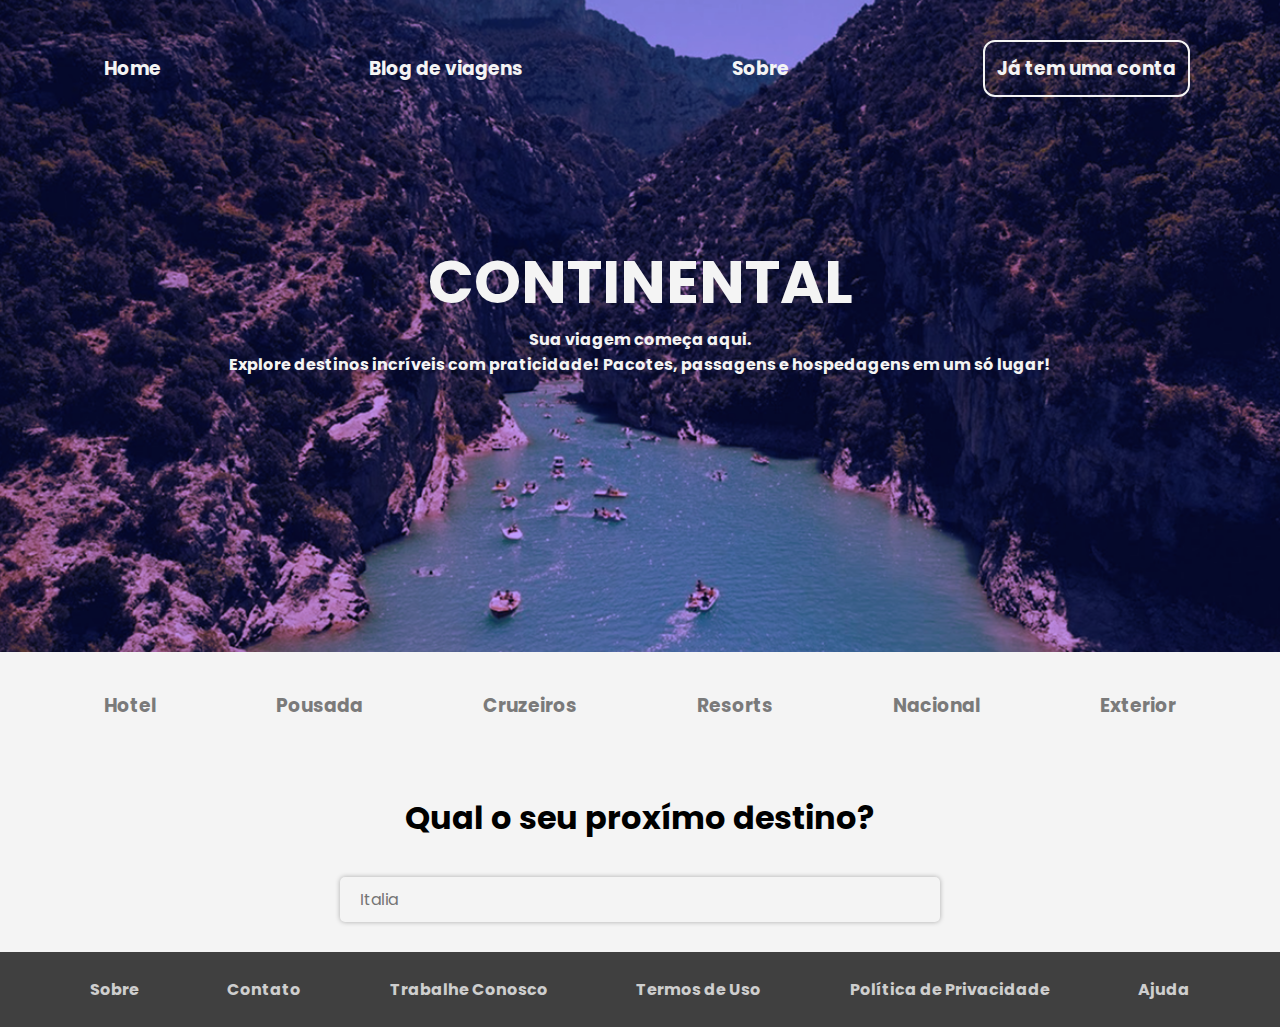
<file: index.html>
<!DOCTYPE html>
<html lang="pt-BR">
<head>
    <meta charset="UTF-8">
    <meta name="viewport" content="width=device-width, initial-scale=1.0">
    <link rel="stylesheet" href="css/style.css">
    <link rel="preconnect" href="https://fonts.googleapis.com">
    <link rel="preconnect" href="https://fonts.gstatic.com" crossorigin>
    <link href="https://fonts.googleapis.com/css2?family=Poppins:ital,wght@0,100;0,200;0,300;0,400;0,500;0,600;0,700;0,800;0,900;1,100;1,200;1,300;1,400;1,500;1,600;1,700;1,800;1,900&display=swap" rel="stylesheet">
    <title>Continental</title>
</head>
<body>
    <header>
        <a href="index.html"><h3>Home</h3></a>
        <a href="paginas/feed.html"><h3>Blog de viagens</h3></a>
        <a href="paginas/info.html"><h3>Sobre</h3></a>
        <a href="paginas/login.html"><h3 class="btn-cadastro">Já tem uma conta</h3></a>
    </header>
    <main>
        <h1 class="text-logo" id="sublogo">CONTINENTAL</h1>
        <h4 id="sublogo">Sua viagem começa aqui.</h4>
        <h4 id="sublogo">
            Explore destinos incríveis com praticidade! Pacotes, passagens e hospedagens em um só lugar!</h4>
    </main>

    <section style="margin-top: 175px;">
        <header class="section-header">
            <h3>Hotel</h3>
            <h3>Pousada</h3>
            <h3>Cruzeiros</h3>
            <h3>Resorts</h3>
            <h3>Nacional</h3>
            <h3>Exterior</h3>
        </header>
        <div class="content">
            <h1>Qual o seu proxímo destino?</h1>
            <div style="min-height: 25px;">
            </div>
            <input type="text" placeholder="Italia" id="ex.dest" class="input-destino">
        </div>


    </section>

    <footer>
        <h4>Sobre</h4>
        <h4>Contato</h4>
        <h4>Trabalhe Conosco</h4>
        <h4>Termos de Uso</h4>
        <h4>Política de Privacidade</h4>
        <h4>Ajuda</h4>
    </footer>
</body>
<script src="js/script.js"></script>
</html>
</file>
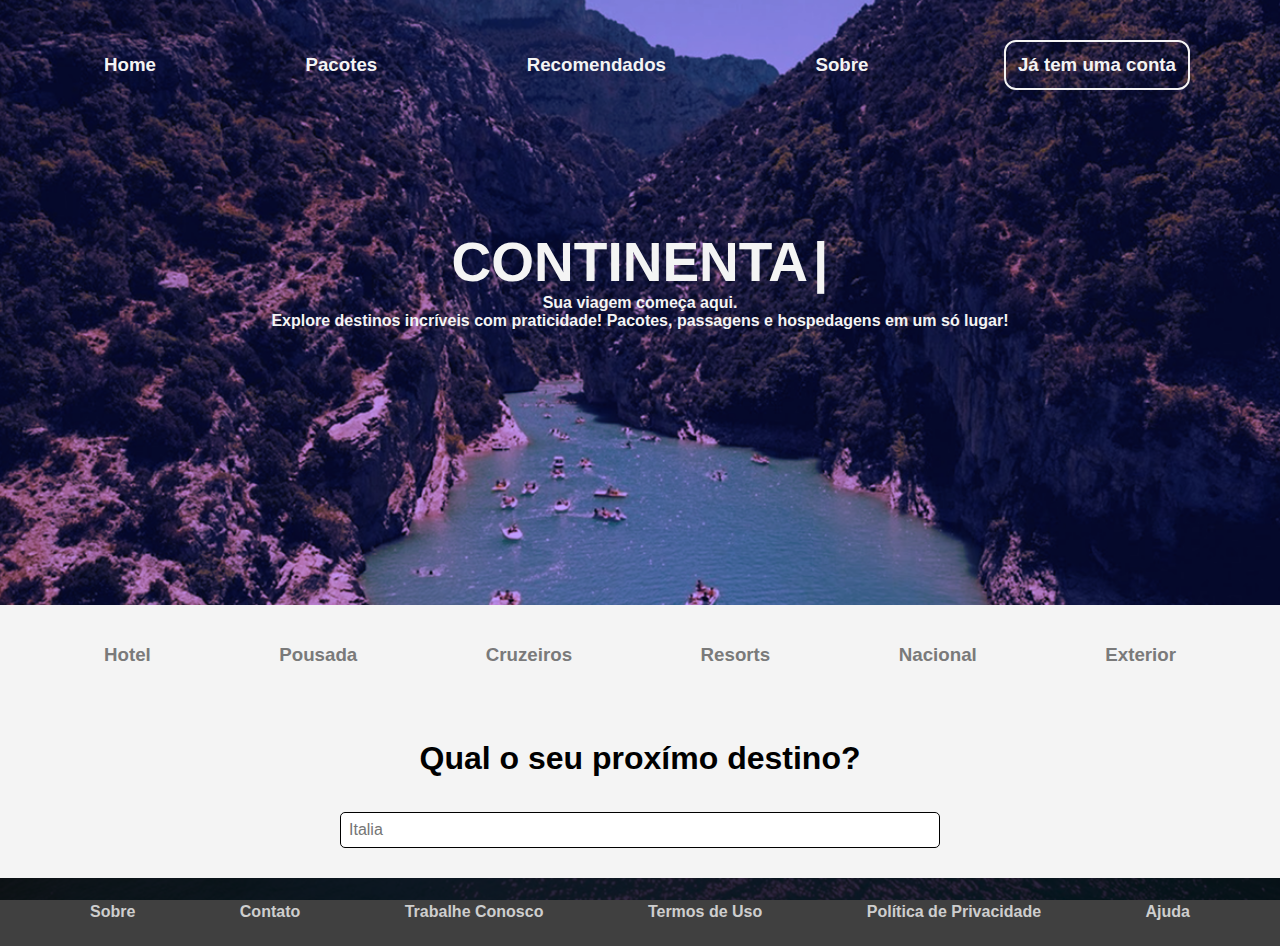
<file: projeto.senai/index.html>
<!DOCTYPE html>
<html lang="pt-BR">
<head>
    <meta charset="UTF-8">
    <meta name="viewport" content="width=device-width, initial-scale=1.0">
    <link rel="stylesheet" href="css/style.css">
    <title>Continental</title>
</head>
<body>
    <header>
        <h3>Home</h3>
        <h3>Pacotes</h3>
        <h3>Recomendados</h3>
        <h3>Sobre</h3>
        <h3 class="btn-cadastro">Já tem uma conta</h3>
    </header>
    <main>
        <h1 class="text-logo" id="logo">CONTINENTAL</h1>
        <h4 id="sublogo">Sua viagem começa aqui.</h4>
        <h4 id="sublogo2">
            Explore destinos incríveis com praticidade! Pacotes, passagens e hospedagens em um só lugar!</h4>
    </main>

    <section style="margin-top: 175px;">
        <header class="section-header">
            <h3>Hotel</h3>
            <h3>Pousada</h3>
            <h3>Cruzeiros</h3>
            <h3>Resorts</h3>
            <h3>Nacional</h3>
            <h3>Exterior</h3>
        </header>
        <div class="content">
            <h1>Qual o seu proxímo destino?</h1>
            <div style="min-height: 25px;">
            </div>
            <input type="text" placeholder="Italia" id="ex.dest" class="input-destino">
        </div>


    </section>

    <footer>
        <h4>Sobre</h4>
        <h4>Contato</h4>
        <h4>Trabalhe Conosco</h4>
        <h4>Termos de Uso</h4>
        <h4>Política de Privacidade</h4>
        <h4>Ajuda</h4>
    </footer>
</body>
<script src="js/script.js"></script>
</html>
</file>
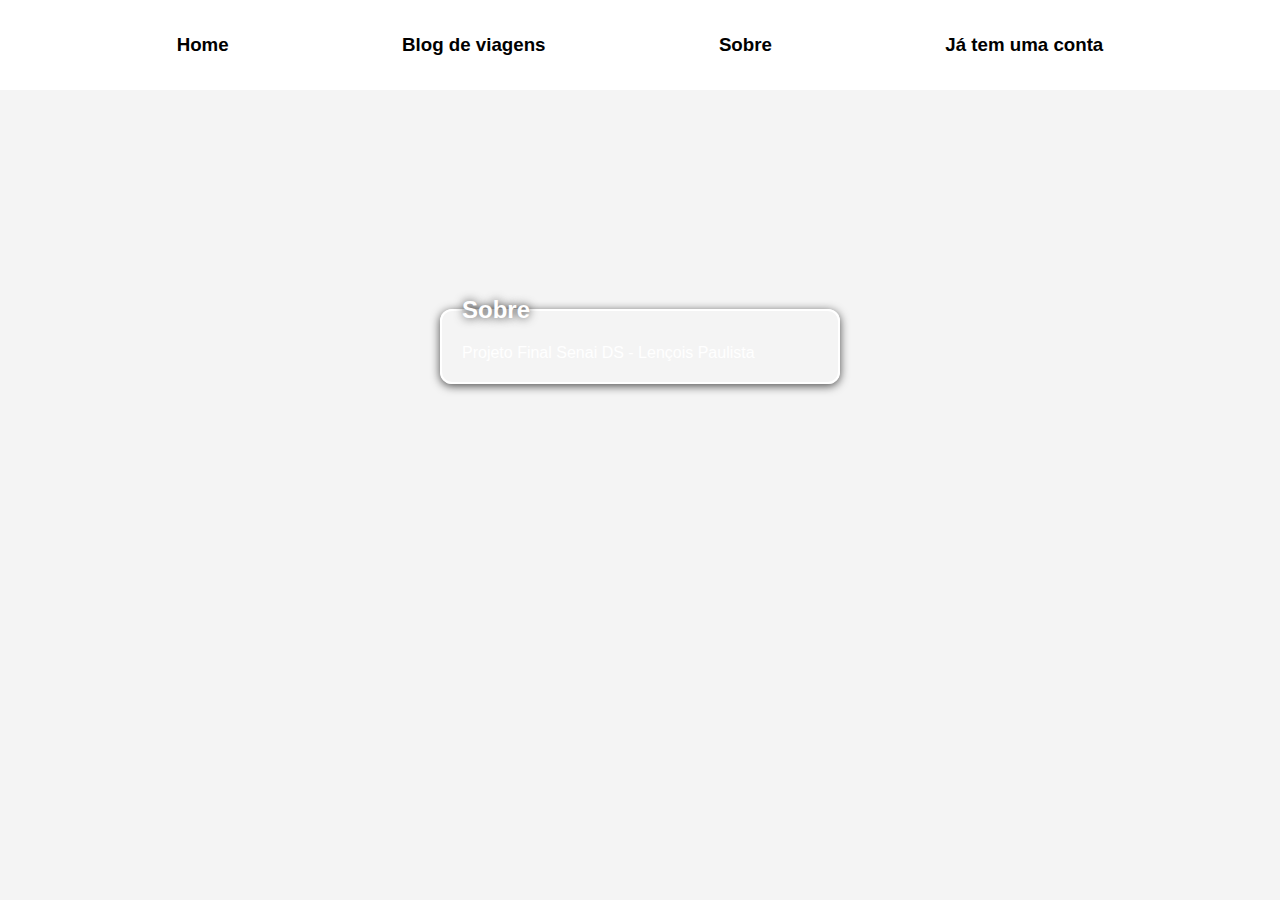
<file: paginas/info(descartado).html>
<!DOCTYPE html>
<html lang="pt-BR">
<head>
    <meta charset="UTF-8">
    <meta name="viewport" content="width=device-width, initial-scale=1.0">
    <link rel="stylesheet" href="/css/style2.css">
    <title>Sobre</title>
</head>
<body class="body-sobre">
    <header>
        <a href="/index.html"><h3>Home</h3></a>
        <a href="#"><h3>Blog de viagens</h3></a>
        <a href="/paginas/info.html"><h3>Sobre</h3></a>
        <a href="/paginas/login.html"><h3 class="btn-cadastro">Já tem uma conta</h3></a>
    </header>

    <section class="sobre">
        <fieldset>
            <legend>Sobre</legend>
            <p>Projeto Final Senai DS - Lençois Paulista</p>
        </fieldset>

    </section>

</body>
</html>
</file>
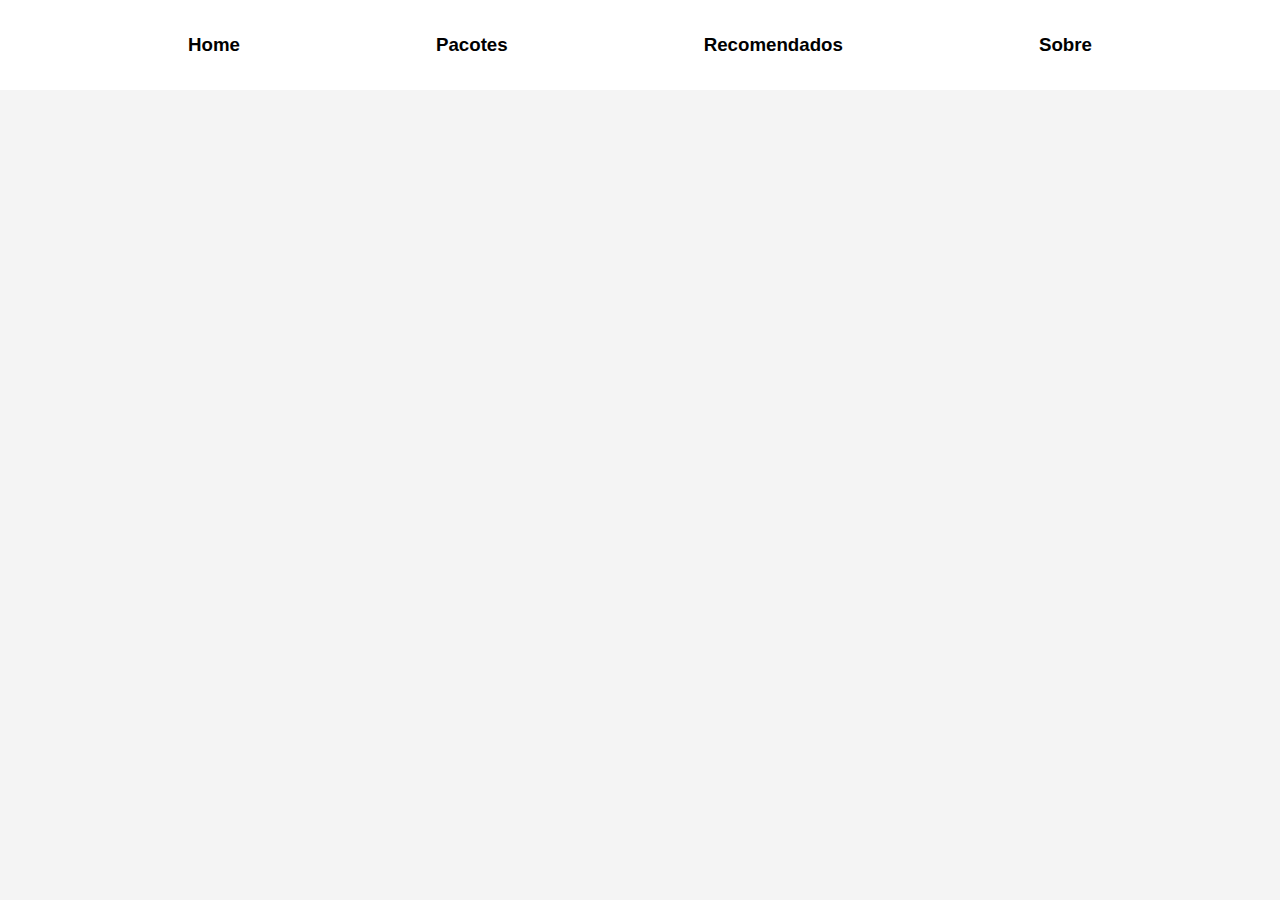
<file: projeto.senai/paginas/login.html>
<!DOCTYPE html>
<html lang="pt-BR">
<head>
    <meta charset="UTF-8">
    <meta name="viewport" content="width=device-width, initial-scale=1.0">
    <link rel="stylesheet" href="/css/style2.css">
    <title>Continental Login</title>
</head>
<body>
    <header>
        <h3>Home</h3>
        <h3>Pacotes</h3>
        <h3>Recomendados</h3>
        <h3>Sobre</h3>
    </header>
    <section>
        <div class="texto">
            
        </div>
        <div class="content">

        </div>
    </section>
</body>
</html>
</file>
<file: css/style.css>
*{
    margin: 0;
    padding: 0;
    font-family: 'Poppins', sans-serif;
    box-sizing: border-box;
}
body{
    background-color: #f4f4f4;
    font-size: 16px;
    background: url(../images/home.background.png) no-repeat right top fixed;
    background-position: center;
    background-size: cover;
}
header{
    display: flex;
    box-sizing:border-box;
    justify-content: space-between;
    margin: 15px auto;
    padding: 25px 90px;
    color: #f4f4f4;
}
header a{
    text-decoration: none;
    color: #f4f4f4;
}
header h3{
    padding: 12px;
    border: 2px solid #f4f4f400;
    transition: all 0.5s ease;
    border-radius: 12px;
    
}
header h3:hover{
    border: 2px solid #f4f4f4;
    cursor: pointer;
}
footer{
    background-color: rgba(0, 0, 0, 0.75);
    display: flex;
    box-sizing:border-box;
    justify-content: space-between;
    padding: 25px 90px;
    color: #cecece;
}

.btn-cadastro{
    border: 2px solid #f4f4f4;
    cursor: pointer;
    transition: all 0.5s;
}
.btn-cadastro:hover{
    background-color: #f4f4f4;
    color: #000;
}
main{
    padding: 100px;
    color: #f4f4f4;
    align-items: center;
    justify-content: center;
    display: flex;
    flex-direction: column;
}
.text-logo{
    font-size: 60px;
    font-weight: bold;
    text-align: center;
    color: #f4f4f4;
}
section{
    background-color: #f4f4f4;
}
.section-header{
    display: flex;
    box-sizing:border-box;
    justify-content: space-between;
    margin: 15px auto;
    padding: 25px 90px;
    color: #000000;
}
.section-header h3{
    color: rgba(122, 122, 122, 1);
    padding: 12px;
    border: 2px solid #00000000;
    transition: all 0.5s ease;
    border-radius: 12px;
    
}
.section-header h3:hover{
    border: 2px solid #000000;
    color: #000000;
    cursor: pointer;
}
.content{
    display: flex;
    justify-content: center;
    align-items: center;
    flex-direction: column;
    margin: 0 auto;
    padding: 20px 90px;
    color: #000000;
}
.content input{
    width: 600px;
    padding: 8px;
    margin: 10px 0;
    border-radius: 5px;
    border: 1px solid #000000;
    font-size: 16px;
}
#sublogo{
    animation: sublogo 1s ease-out;
    animation-duration: 1.6s;
    opacity: 1;
}
@keyframes sublogo{
    0%{transform: translateY(100px);
    opacity: 0;}
    100%{transform: translateY(0);
    opacity: 1;}
}
#sublogo2{
    animation: sublogo2 1s ease-out;
    animation-duration: 1.6s;
    opacity: 1;
}
@keyframes sublogo2{
    0%{transform: translateY(120px);
    opacity: 0;}
    100%{transform: translateY(0);
    opacity: 1;}
}
#logo::after{
    content: '|';
    margin-left: 5px;
    opacity: 1;
    animation: blink .9s infinite;
}
@keyframes blink{
    0%{opacity: 1;}
    50%{opacity: 0;}
    100%{opacity: 1;}
}
input[type="text"]{
    border: none;
    background-color: #f4f4f4;
    cursor: pointer;
    padding: 10px 20px;
    border-radius: 5px;
    font-size: 16px;
    box-shadow: 0 0 5px rgba(0, 0, 0, 0.3);
    transition: all 0.3s;
}
input[type="text"]:focus{
    outline: none;
    box-shadow: 0 0 8px rgba(0, 0, 0, 0.5);
}
</file>
<file: projeto.senai/css/style.css>
*{
    margin: 0;
    padding: 0;
    font-family: Arial, Helvetica, sans-serif;
    box-sizing: border-box;
}
body{
    background-color: #f4f4f4;
    font-size: 16px;
    background: url(../images/home.background.png) no-repeat right top fixed;
    background-position: center;
    background-size: cover;
}
header{
    display: flex;
    box-sizing:border-box;
    justify-content: space-between;
    margin: 15px auto;
    padding: 25px 90px;
    color: #f4f4f4;
}
header h3{
    padding: 12px;
    border: 2px solid #f4f4f400;
    transition: all 0.5s ease;
    border-radius: 12px;
    
}
header h3:hover{
    border: 2px solid #f4f4f4;
    cursor: pointer;
}
footer{
    background-color: rgba(0, 0, 0, 0.75);
    display: flex;
    box-sizing:border-box;
    justify-content: space-between;
    padding: 25px 90px;
    color: #cecece;
}

.btn-cadastro{
    border: 2px solid #f4f4f4;
    cursor: pointer;
    transition: all 0.5s;
}
.btn-cadastro:hover{
    background-color: #f4f4f4;
    color: #000;
}
main{
    padding: 100px;
    color: #f4f4f4;
    align-items: center;
    justify-content: center;
    display: flex;
    flex-direction: column;
}
.text-logo{
    font-size: 55px;
    font-weight: bold;
    text-align: center;
    color: #f4f4f4;
}
section{
    background-color: #f4f4f4;
}
.section-header{
    display: flex;
    box-sizing:border-box;
    justify-content: space-between;
    margin: 15px auto;
    padding: 25px 90px;
    color: #000000;
}
.section-header h3{
    color: rgba(122, 122, 122, 1);
    padding: 12px;
    border: 2px solid #00000000;
    transition: all 0.5s ease;
    border-radius: 12px;
    
}
.section-header h3:hover{
    border: 2px solid #000000;
    color: #000000;
    cursor: pointer;
}
.content{
    display: flex;
    justify-content: center;
    align-items: center;
    flex-direction: column;
    margin: 0 auto;
    padding: 20px 90px;
    color: #000000;
}
.content input{
    width: 600px;
    padding: 8px;
    margin: 10px 0;
    border-radius: 5px;
    border: 1px solid #000000;
    font-size: 16px;
}
#sublogo{
    animation: sublogo 1s ease-out;
    animation-duration: 1.6s;
    opacity: 1;
}
@keyframes sublogo{
    0%{transform: translateY(100px);
    opacity: 0;}
    100%{transform: translateY(0);
    opacity: 1;}
}
#sublogo2{
    animation: sublogo2 1s ease-out;
    animation-duration: 1.6s;
    opacity: 1;
}
@keyframes sublogo2{
    0%{transform: translateY(120px);
    opacity: 0;}
    100%{transform: translateY(0);
    opacity: 1;}
}
#logo::after{
    content: '|';
    margin-left: 5px;
    opacity: 1;
    animation: blink .9s infinite;
}
@keyframes blink{
    0%{opacity: 1;}
    50%{opacity: 0;}
    100%{opacity: 1;}
}
</file>
<file: css/style2.css>
*{
    margin: 0;
    padding: 0;
    font-family: 'Poppins', sans-serif;
    box-sizing: border-box;
}
body{
    background-color: #f4f4f4;
    font-size: 16px;
}
.body-cadastro{
    background: url(../images/login.background.png) no-repeat left top;
    background-size: cover;
    
}

.filtro{
    width: 100%;
    height: 111.5%;
    position: absolute;
    background-color: #081245;
    opacity: 0.5;
    z-index: -1;
}
#filtro2{
    width: 100%;
    height: 90.7%;
}
footer{
    background-color: rgba(0, 0, 0, 0.75);
    font-size: 14px;
    display: flex;
    box-sizing:border-box;
    justify-content: space-between;
    padding: 25px 90px;
    color: #cecece;
}
section{
    display: flex;
    justify-content: space-evenly;
    
    min-height: 500px;
}
header{
    display: flex;
    box-sizing:border-box;
    justify-content: space-around;
    padding: 25px 90px;
    color: #000000;
    background-color: rgb(255, 255, 255);
}
header a{
    text-decoration: none;
    color: #000000;
}
header h3{
    padding: 9px;
    font-weight: 600;
    background-size: 0 2px;
    background-position: bottom;
    background-repeat: no-repeat;
    background-image: linear-gradient(to right, #000000, #000000);
    transition: all 0.5s ease;
    
}
header h3:hover{
    background-size: 100% 2px;
    cursor: pointer;
}
fieldset{
    margin: 50px 0;
    color: #ffffff;
    box-shadow: 0 2px 10px rgba(0, 0, 0, 0.7);
    width: 400px;
    display: flex;
    flex-direction: column;
    border: 2px solid #ffffff;
    padding: 20px;
    border-radius: 12px;

}
fieldset a{
    color: #b6bdc0;
    text-decoration: none;

}
fieldset a:hover{
    color: #9aa2a5;
}
input{
    font-size: 12px;
    margin: 10px 0;
    padding: 7px;
    border-radius: 12px;
    border: 2px solid #ffffff;
    background-color: rgba(0, 0, 0, 0.05);
    color: #ffffff;
}
input:focus{
    outline: none;
    border: 2px solid #ffffff;
    background-color: rgba(0, 0, 0, 0.3);
}
::placeholder{
    color: rgba(239, 239, 239, 0.7);
}
button{
    margin: 10px 0;
    padding: 7px;
    border-radius: 12px;
    border: 2px solid #ffffff;
    background-color: rgba(0, 0, 0, 0.05);
    color: #ffffff;
    font-size: 14px;
    transition: all 0.3s ease;
}
button:hover{
    background-color: #ffffff;
    color: #000000;
    cursor: pointer;
}
form{
    padding: 16px;
    display: flex;
    flex-direction: column;
    justify-content: space-between;
}
input[type="checkbox"]{
    width: 16px;
    height: 16px;
    margin: 10px 0;
    cursor: pointer;
}
.social-login{
    display: flex;
    padding: 10px;
    justify-content: space-around;

}
.social-login button{
    width: 50px;
    transform: scale(1.4);
}
.bemvindo{
    display: flex;
    flex-direction: column;
    text-align: center;
    justify-content: center;
}
.bemvindo h1{
    font-size: 36px;
    font-weight: 600;
    color: #ffffff;
    text-shadow: 0 0 10px rgba(0, 0, 0, 0.8);
}
.bemvindo p{
    font-size: 18px;
    font-weight: 400;
    color: #ffffff;
    text-shadow: 0 0 10px rgba(0, 0, 0, 0.8);
}
.sobre{
    display: flex;
    flex-direction: column;
    justify-content: center;
    align-items: center;
}
legend{
    font-size: 24px;
    font-weight: bold;
    color: #ffffff;
    text-shadow: 0 0 10px rgba(0, 0, 0, 0.8);
}
label{
    align-self: center;
    margin: auto;
    font-size: 14px;
    
}

.btn-submit{
    width: 150px;
    display: flex;
    justify-content: center;
    align-self: center;
}

form h4{
    font-weight: 550;
    font-size: 16px;
}
</file>
